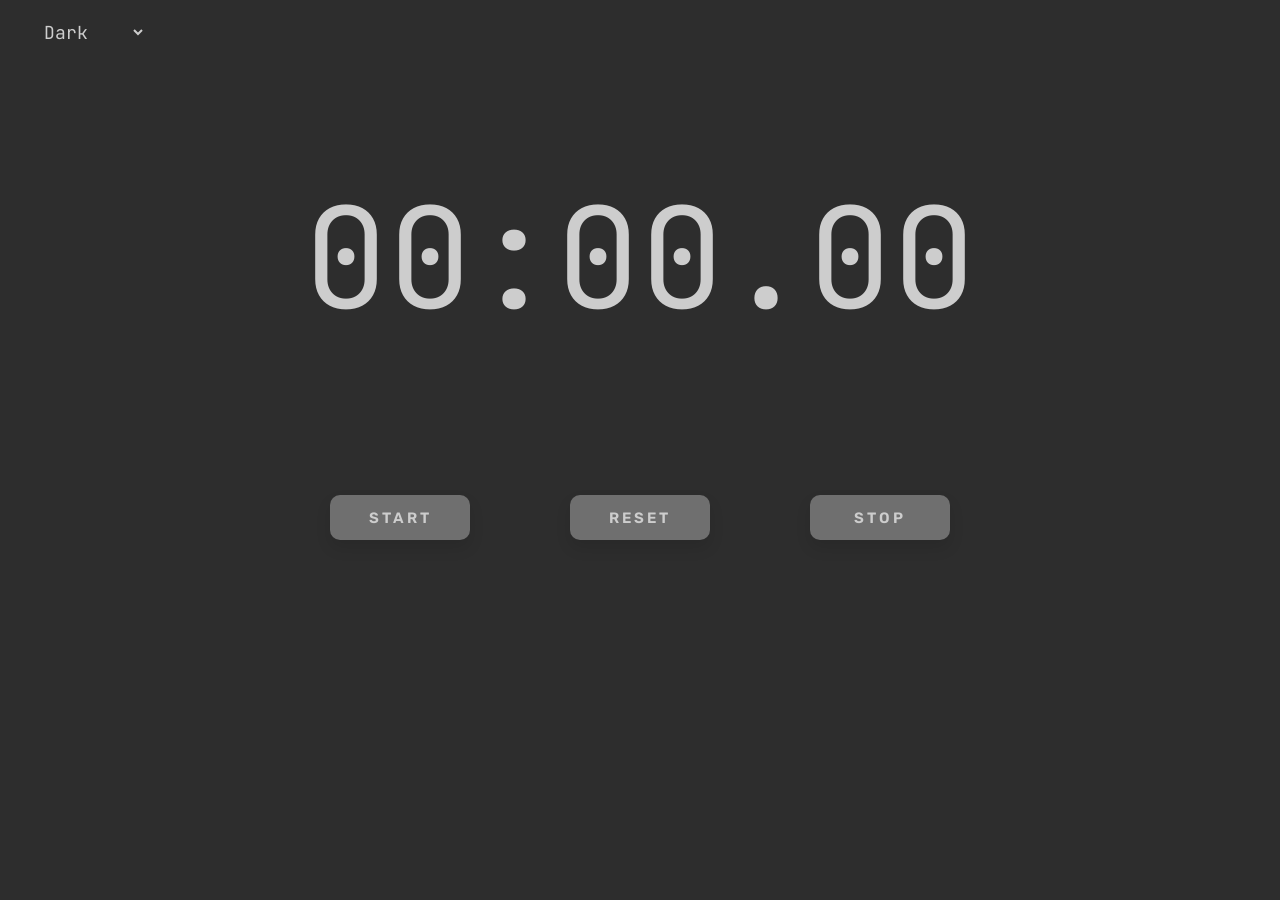
<file: index.html>
<!DOCTYPE html>
<html lang="en">
<head>
    <meta charset="UTF-8">
    <meta http-equiv="X-UA-Compatible" content="IE=edge">
    <meta name="viewport" content="width=device-width, initial-scale=1.0">
    <link rel="shortcut icon" href="public/clock@3x.png" type="image/x-icon">
    <link rel="stylesheet" href="/styles/style.css">
    <link rel="stylesheet" href="/styles/buttons.module.css">
    <link rel="stylesheet" href="/styles/fonts.module.css">
    <link rel="stylesheet" href="/styles/media.module.css">
    <link rel="stylesheet" href="/styles/themes.module.css">
    <title>Timer with JS</title>
</head>
<body>
    <select id="themes" class="themes" onchange="applyTheme(this.value)">
        <option value="dark" id="darkTheme" class="darkTheme">Dark</option>
        <option value="light" id="lightTheme" class="lightTheme">Light</option>
        <option value="blue" id="blueTheme" class="blueTheme">Blue</option>
        <option value="green" id="greenTheme" class="greenTheme">Green</option>
        <option value="violet" id="violetTheme" class="violetTheme">Violet</option>
    </select>
    <div class="container">
        <div id="time" class="timer">00:00.00</div>
        <div class="buttons">
            <button id="startButton" class="startButton">start</button>
            <button id="resetButton" class="resetButton">reset</button>
            <button id="pauseButton" class="pauseButton">stop</button>
        </div>
    </div>
    <script src="/javaScript/mainTimer.js"></script>
    <script src="/javaScript/themes.js"></script>
</body>
</html>
</file>
<file: styles/style.css>
body {
    margin: 0;
    color: var(--font-color);
    background-color: var(--back-color);
}

.container {
    margin-top: 30px;
    text-align: center;
    max-width: 100%;
    max-height: 100%;
    display: flex;
    align-items: center;
    flex-direction: column;
}

.timer {
    font-family: 'JetBrains Mono', monospace;
    display: inline-flex;
    flex-direction: column;
    font-size: 200px;
    margin: 40px 50px;
    padding: 40px 50px;
}
</file>
<file: styles/buttons.module.css>
.buttons {
    justify-content: center;
    display: inline-flex;
    flex-wrap: wrap;
}

.startButton,
.resetButton,
.pauseButton {
    text-decoration: none;
    border: none;
    width: 140px;
    height: 45px;
    line-height: 45px;
    border-radius: 10px;
    margin: 30px 50px;
    font-family: 'Rubik', sans-serif;
    font-size: 15px;
    text-transform: uppercase;
    letter-spacing: 3px;
    font-weight: 600;
    color: var(--btn-fcolor);
    background: var(--button-color);
    box-shadow: 0 8px 15px rgba(0, 0, 0, .1);
    transition: .3s;
    cursor: pointer;
}

.startButton:hover {
    background: #43e52e;
    box-shadow: 0 15px 20px rgba(46, 229, 49, 0.4);
    color: rgb(72, 72, 72);
    text-align: center;
    transform: translateY(-7px);
}

.pauseButton:hover {
    background: #e52e2e;
    box-shadow: 0 15px 20px rgba(229, 46, 46, 0.4);
    color: rgb(72, 72, 72);
    text-align: center;
    transform: translateY(-7px);
}

.resetButton:hover {
    background: #2e90e5;
    box-shadow: 0 15px 20px rgba(46, 116, 229, 0.4);
    color: rgb(72, 72, 72);
    text-align: center;
    transform: translateY(-7px);
}
</file>
<file: styles/fonts.module.css>
@import url('https://fonts.googleapis.com/css2?family=JetBrains+Mono:wght@200&display=swap');
@import url('https://fonts.googleapis.com/css2?family=Rubik:wght@300&display=swap');
</file>
<file: styles/media.module.css>
@media (max-width: 1480px) and (min-width: 1241px) {
    .timer {
        font-size: 140px;
        width: 840px;
        height: 180px;
        margin: 40px;
    }
    .themes {
        display: block;
        font-size: 15px;
        padding: 10px 20px;
    }
    .buttons {
        margin: 40px;
    }
}

@media (max-width: 1240px) and (min-width: 861px) {
    .timer {
        font-size: 100px;
        width: 640px;
        height: 125px;
        margin: 25px;
    }
    .themes {
        display: block;
        font-size: 14px;
        padding: 8px 18px;
    }

    .buttons {
        margin: 20px;
    }
}

@media (max-width: 860px) and (min-width: 481px) {
    .timer {
        font-size: 85px;
        width: 480px;
        height: 100px;
        margin: 40px;
        padding: 10px;
    }

    .themesContainer {
        height: 60px;
        padding-left: 10px;
    }

    .buttons {
        margin-top: 20px;
    }

    .startButton,
    .pauseButton,
    .resetButton {
        margin: 20px;
    }
}

@media (max-width: 480px) {
    .timer {
        display: inline-flex;
        font-size: 65px;
        width: 320px;
        height: 80px;
        margin: 10px;
        padding: 5px;
    }
    .themes {
        display: block;
        font-size: 12px;
        padding: 5px 10px;
    }
    
    .buttons {
        margin: 20px;
        flex-direction: column;
    }

    .startButton,
    .pauseButton,
    .resetButton {
        margin: 35px;
    }
}
</file>
<file: styles/themes.module.css>
:root.dark {
    --back-color: "#2d2d2d",
    --font-color: "#cdcdcd",
    --button-color: "#6f6f6f",
    --btn-fcolor: "#cdcdcd"
}

:root.light {
    --back-color: "#FFFAFA",
    --font-color: "#1E1E1E",
    --button-color: "#B5B8B1",
    --btn-fcolor: "#1E1E1E"
}

:root.blue {
    --back-color: "#1D334A",
    --font-color: "#3F888F",
    --button-color: "#A6CAF0",
    --btn-fcolor: "#3F888F"
}

:root.green {
    --back-color: "#2F4538",
    --font-color: "#6DAE81",
    --button-color: "#999950",
    --btn-fcolor: "#FADFAD"
}

:root.violet {
    --back-color: "#46394B",
    --font-color: "#B565A7",
    --button-color: "#C8A2C8",
    --btn-fcolor: "#B565A7"
}

#themes {
    margin-top: 10px;
    margin-left: 20px;
    padding: 10px 20px;
    font-family: 'JetBrains Mono', monospace;
    font-size: 18px;
    border: none;
    cursor: pointer;
    background-color: var(--back-color);
    color: var(--font-color);
}
</file>
